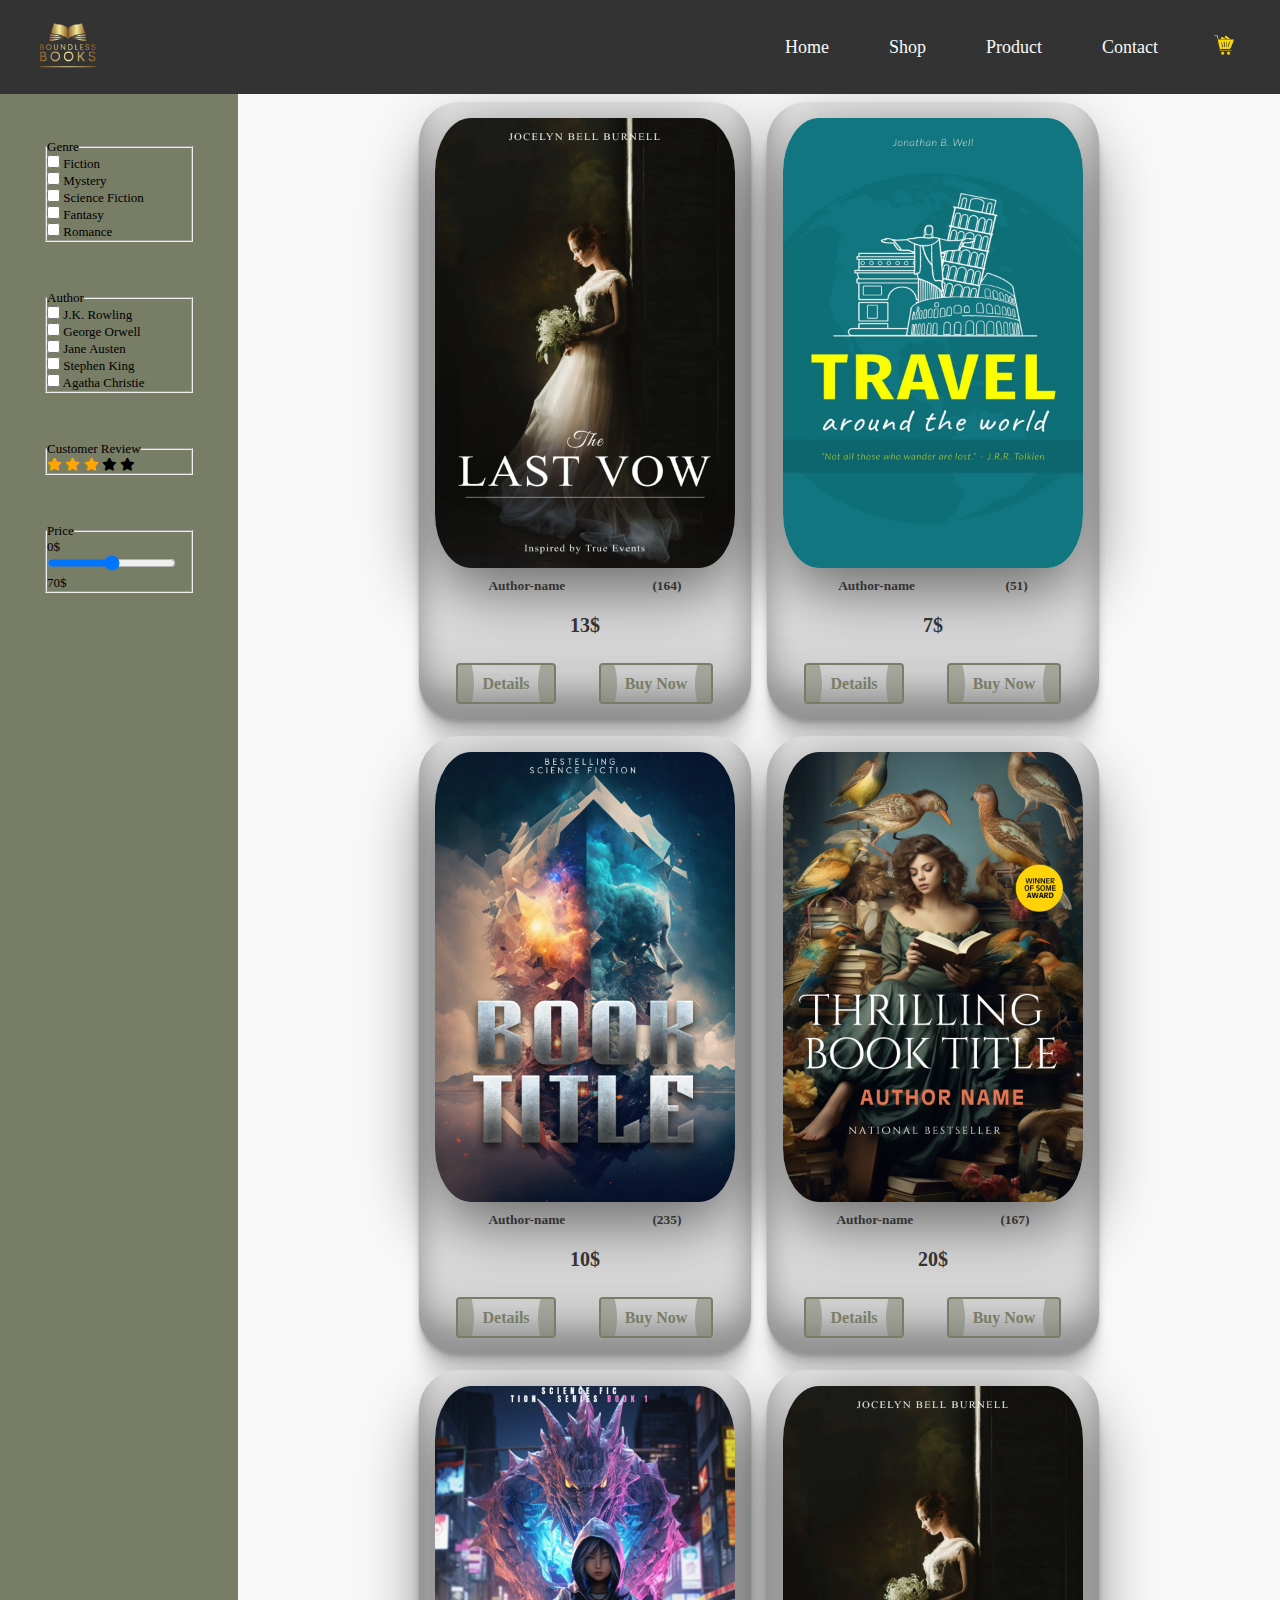
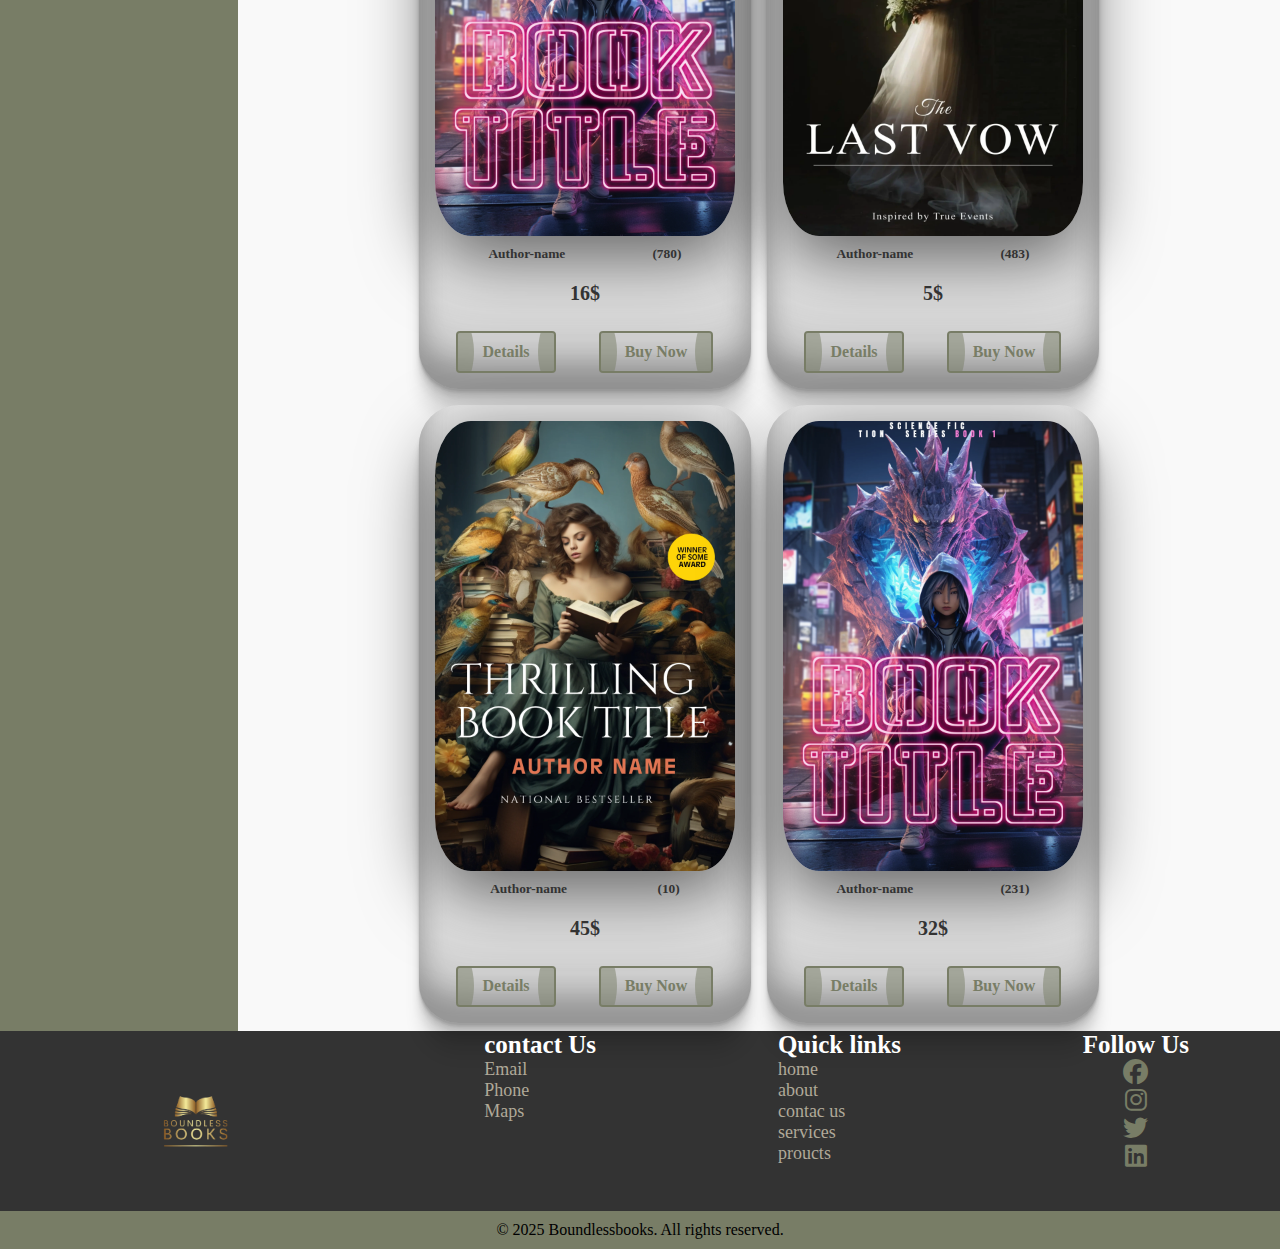
<file: index.html>
<!DOCTYPE html>
<html lang="en">
<head>
    <meta charset="UTF-8">
    <meta name="viewport" content="width=device-width, initial-scale=1.0">
    <link rel="stylesheet" href="/header/header.css">
    <link rel="stylesheet" href="/product/product.css">
    <link rel="stylesheet" href="/footer/footer.css">
    <link rel="stylesheet" href="https://cdnjs.cloudflare.com/ajax/libs/font-awesome/4.7.0/css/font-awesome.min.css">
    <link rel="stylesheet" href="https://cdnjs.cloudflare.com/ajax/libs/font-awesome/6.7.2/css/all.min.css" integrity="sha512-Evv84Mr4kqVGRNSgIGL/F/aIDqQb7xQ2vcrdIwxfjThSH8CSR7PBEakCr51Ck+w+/U6swU2Im1vVX0SVk9ABhg==" crossorigin="anonymous" referrerpolicy="no-referrer" />
    <title>boundless books</title>

</head>

<body>
    <nav class="navbar">
        <div class="logo"><img src="/assets/images/logo.png" alt="logo" height="70px"></div>
        <input type="checkbox" id="menu-toggle" class="menu-toggle">
        <label for="menu-toggle" class="menu-label">
            <span class="menu-icon">☰</span>
            <span class="close-icon">✕</span>
        </label>
        <ul class="nav-links">
            <li><a href="#">Home</a></li>
            <li><a href="#">Shop</a></li>
            <li><a href="#">Product</a></li>
            <li><a href="#">Contact</a></li>
            <li>
                <button class="cart-btn">
                    <img src="/assets/images/cart_8728648.png" alt="Cart">
                </button>
            </li>
        </ul>
    </nav>
    <div class="products">
        <input type="checkbox" id="toggle-aside" hidden>
        <aside id="all-filters">
            <label for="toggle-aside" class="close-button">X</label>
            <!--Genre filter-->
            <div class="filter">
                <fieldset>
                    <legend>Genre</legend>
                    <input type="checkbox" id="genre-fiction" name="genre" value="Fiction">
                    <label for="genre-fiction">Fiction</label><br>
                    <input type="checkbox" id="genre-mystery" name="genre" value="Mystery">
                    <label for="genre-mystery">Mystery</label><br>
                    <input type="checkbox" id="genre-scifi" name="genre" value="Science Fiction">
                    <label for="genre-scifi">Science Fiction</label><br>
                    <input type="checkbox" id="genre-fantasy" name="genre" value="Fantasy">
                    <label for="genre-fantasy">Fantasy</label><br>
                    <input type="checkbox" id="genre-romance" name="genre" value="Romance">
                    <label for="genre-romance">Romance</label><br>
                </fieldset>
            </div>

            <!--Author filter-->
            <div class="filter">
                <fieldset>
                    <legend>Author</legend>
                    <input type="checkbox" id="author-jkrowling" name="author" value="J.K. Rowling">
                    <label for="author-jkrowling">J.K. Rowling</label><br>
                    <input type="checkbox" id="author-georgeorwell" name="author" value="George Orwell">
                    <label for="author-georgeorwell">George Orwell</label><br>
                    <input type="checkbox" id="author-janeausten" name="author" value="Jane Austen">
                    <label for="author-janeausten">Jane Austen</label><br>
                    <input type="checkbox" id="author-stephenking" name="author" value="Stephen King">
                    <label for="author-stephenking">Stephen King</label><br>
                    <input type="checkbox" id="author-agathachristie" name="author" value="Agatha Christie">
                    <label for="author-agathachristie">Agatha Christie</label><br>
                </fieldset>
            </div>

            <!--Customer review filter-->
            <div class="filter">
                <fieldset>
                    <legend>Customer Review</legend>
                    <span class="fa fa-star checked"></span>
                    <span class="fa fa-star checked"></span>
                    <span class="fa fa-star checked"></span>
                    <span class="fa fa-star"></span>
                    <span class="fa fa-star"></span>
                </fieldset>
            </div>

            <!--Price filter-->
            <div class="filter">
                <fieldset>
                    <legend>Price</legend>
                    <label for="price-range">0$</label>
                    <input type="range" id="price-range" name="price-range" min="0" max="70" value="35">
                    <output for="price-range" id="price-output">70$</output>
                </fieldset>
            </div>
            <button id="apply-filter">Apply Filters</button>

        </aside>
        <main>
            <label for="toggle-aside" class="filter-button">Filter</label>
            <section class="all-cards">
                <!-- Card 1 -->
                <div class="card">
                    <div class="flip-card">
                        <div class="flip-card-front">
                            <img src="../assets/images/book1.webp" alt="book cover">
                        </div>
                        <div class="flip-card-back">
                            <p class="book-summary">Lorem ipsum dolor sit amet consectetur adipisicing elit. Consectetur dolore incidunt, nostrum quis temporibus a repellendus minus natus dicta, aliquid at ut amet optio, aut rerum ipsa blanditiis necessitatibus possimus?</p>
                        </div>
                    </div>
                    <div class="author-purchase">
                        <h6>Author-name</h6>
                        <h6>(164)</h6>
                    </div>
                    <h5 class="author-purchase">13$</h5>
                    <div class="info-shop-btn">
                        <button>Details</button>
                        <button>Buy Now</button>
                    </div>
                </div>

                <!-- Card 2 -->
                <div class="card">
                    <div class="flip-card">
                        <div class="flip-card-front">
                            <img src="../assets/images/book2.webp" alt="book cover">
                        </div>
                        <div class="flip-card-back">
                            <p class="book-summary">Lorem ipsum dolor sit amet consectetur adipisicing elit. Ea ipsum aperiam qui dolor nobis aspernatur distinctio quas cumque laboriosam placeat. Explicabo dolore ipsam obcaecati consequuntur beatae dolores atque odit modi.</p>
                        </div>
                    </div>
                    <div class="author-purchase">
                        <h6>Author-name</h6>
                        <h6>(51)</h6>
                    </div>
                    <h5 class="author-purchase">7$</h5>
                    <div class="info-shop-btn">
                        <button>Details</button>
                        <button>Buy Now</button>
                    </div>
                </div>

                <!-- Card 3 -->
                <div class="card">
                    <div class="flip-card">
                        <div class="flip-card-front">
                            <img src="../assets/images/book3.webp" alt="book cover">
                        </div>
                        <div class="flip-card-back">
                            <p class="book-summary">Lorem ipsum dolor sit, amet consectetur adipisicing elit. Maxime soluta voluptate animi quia voluptatibus adipisci earum provident necessitatibus aliquam ducimus iusto atque sed quod aperiam numquam error, incidunt in minima.</p>
                        </div>
                    </div>
                    <div class="author-purchase">
                        <h6>Author-name</h6>
                        <h6>(235)</h6>
                    </div>
                    <h5 class="author-purchase">10$</h5>
                    <div class="info-shop-btn">
                        <button>Details</button>
                        <button>Buy Now</button>
                    </div>
                </div>

                <!-- Card 4 -->
                <div class="card">
                    <div class="flip-card">
                        <div class="flip-card-front">
                            <img src="../assets/images/book4.webp" alt="book cover">
                        </div>
                        <div class="flip-card-back">
                            <p class="book-summary">Lorem, ipsum dolor sit amet consectetur adipisicing elit. Ad velit quia, quibusdam harum voluptate porro reiciendis beatae natus assumenda maxime, consequuntur fugit dicta accusamus, optio rem. Ea necessitatibus voluptatibus deleniti.</p>
                        </div>
                    </div>
                    <div class="author-purchase">
                        <h6>Author-name</h6>
                        <h6>(167)</h6>
                    </div>
                    <h5 class="author-purchase">20$</h5>
                    <div class="info-shop-btn">
                        <button>Details</button>
                        <button>Buy Now</button>
                    </div>
                </div>

                <!-- Card 5 -->
                <div class="card">
                    <div class="flip-card">
                        <div class="flip-card-front">
                            <img src="../assets/images/book5.webp" alt="book cover">
                        </div>
                        <div class="flip-card-back">
                            <p class="book-summary">Lorem ipsum dolor sit amet consectetur adipisicing elit. Veniam dolorum aliquam dolores, rerum quo nemo quos tempore, ea maiores natus dolorem? Laudantium necessitatibus veniam facilis cum alias delectus hic suscipit?</p>
                        </div>
                    </div>
                    <div class="author-purchase">
                        <h6>Author-name</h6>
                        <h6>(780)</h6>
                    </div>
                    <h5 class="author-purchase">16$</h5>
                    <div class="info-shop-btn">
                        <button>Details</button>
                        <button>Buy Now</button>
                    </div>
                </div>

                <!-- Card 6 -->
                <div class="card">
                    <div class="flip-card">
                        <div class="flip-card-front">
                            <img src="../assets/images/book1.webp" alt="book cover">
                        </div>
                        <div class="flip-card-back">
                            <p class="book-summary">Lorem ipsum dolor, sit amet consectetur adipisicing elit. Non excepturi qui ea nam unde expedita facilis quae. Ipsa sit velit qui rerum odit harum libero dicta nihil culpa consectetur. Sint.</p>
                        </div>
                    </div>
                    <div class="author-purchase">
                        <h6>Author-name</h6>
                        <h6>(483)</h6>
                    </div>
                    <h5 class="author-purchase">5$</h5>
                    <div class="info-shop-btn">
                        <button>Details</button>
                        <button>Buy Now</button>
                    </div>
                </div>

                <!-- Card 7 -->
                <div class="card">
                    <div class="flip-card">
                        <div class="flip-card-front">
                            <img src="../assets/images/book4.webp" alt="book cover">
                        </div>
                        <div class="flip-card-back">
                            <p class="book-summary">Lorem ipsum dolor sit amet consectetur, adipisicing elit. Perspiciatis dicta deleniti praesentium assumenda a! Reiciendis, laudantium vero esse aliquid molestiae voluptatibus atque necessitatibus eos nam aut ut facilis. Cupiditate, voluptate.</p>
                        </div>
                    </div>
                    <div class="author-purchase">
                        <h6>Author-name</h6>
                        <h6>(10)</h6>
                    </div>
                    <h5 class="author-purchase">45$</h5>
                    <div class="info-shop-btn">
                        <button>Details</button>
                        <button>Buy Now</button>
                    </div>
                </div>

                <!-- Card 8 -->
                <div class="card">
                    <div class="flip-card">
                        <div class="flip-card-front">
                            <img src="../assets/images/book5.webp" alt="book cover">
                        </div>
                        <div class="flip-card-back">
                            <p class="book-summary">Lorem ipsum dolor sit amet consectetur adipisicing elit. Tempore esse, quibusdam totam ex minima neque voluptatem ipsam ad natus corrupti eveniet hic quo aliquid architecto a iusto. Aliquid, adipisci reiciendis!</p>
                        </div>
                    </div>
                    <div class="author-purchase">
                        <h6>Author-name</h6>
                        <h6>(231)</h6>
                    </div>
                    <h5 class="author-purchase">32$</h5>
                    <div class="info-shop-btn">
                        <button>Details</button>
                        <button>Buy Now</button>
                    </div>
                </div>
            </section>
        </main>
    </div>
    <footer>
        <div class="container">
            <img src="../assets/images/logo.png" height="80px" style="padding: 50px;">  
            <div class="contact">
                <h3>contact Us</h3>
            <ul>
                <li><a href="Boundlessbooks@gmail.com">Email</a></li>
                <li> <a href="+212528636954">Phone</a></li>
                <li> <a href="https://maps.app.goo.gl/GS3eXfWjDz21aX4X7">Maps</a></li>
            </ul>
              
            </div>
            <div class="footer-Nav">
                <h3>Quick links</h3>
             <ul>
                 <li><a href="">home</a></li>
                 <li><a href="">about</a></li>
                 <li><a href="">contac us</a> </li>
                 <li><a href="">services</a></li>
                 <li><a href="">proucts</a></li>
             </ul>
            </div>
    
            <div class="social-icons">
                
                <h3>Follow Us</h3>
                <ul class="icons">
                    <li><a href="www.facebook.com"> <i class="fa-brands fa-facebook"></i></a></li>
                    <li> <a href="www.istagram.co "> <i class="fa-brands fa-instagram "></i></a></li>
                    <li><a href="www.twiter.com "> <i class="fa-brands fa-twitter "></i></a></li>
                    <li><a href="www.linkdin.com "> <i class="fa-brands fa-linkedin "></i></a></li>
                </ul>
             
            </div>
         </div>
         <div class="bottom-bar">
            <p>&copy; 2025 Boundlessbooks. All rights reserved.</p>
        </div>
    </footer>    
</body>
</html>
</file>
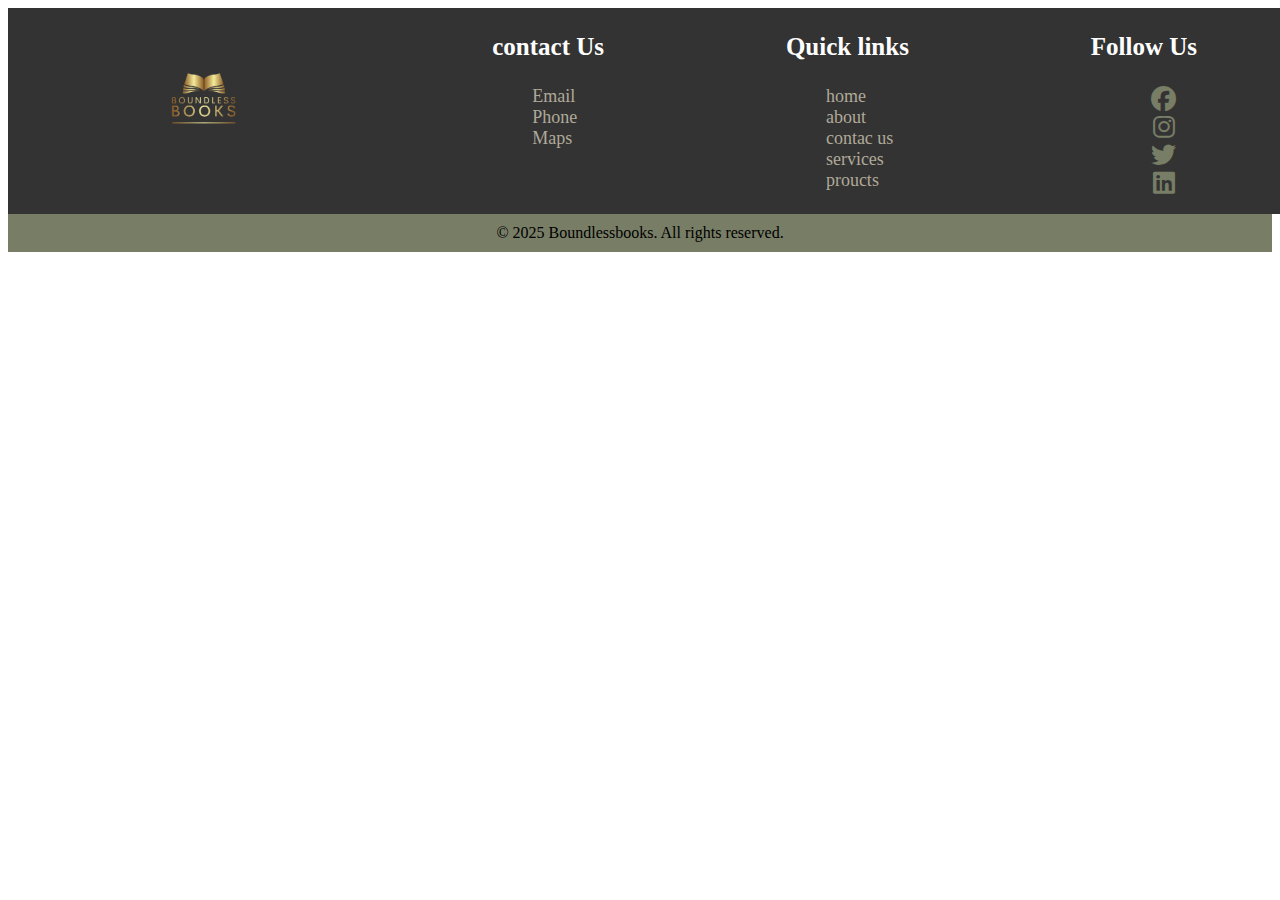
<file: footer/footer.html>
<!DOCTYPE html>
<html lang="en">
<head>
    <meta charset="UTF-8">
    <meta name="viewport" content="width=device-width, initial-scale=1.0">
    <link rel="stylesheet" href="footer.css">
    <link rel="stylesheet" href="https://cdnjs.cloudflare.com/ajax/libs/font-awesome/6.7.2/css/all.min.css" integrity="sha512-Evv84Mr4kqVGRNSgIGL/F/aIDqQb7xQ2vcrdIwxfjThSH8CSR7PBEakCr51Ck+w+/U6swU2Im1vVX0SVk9ABhg==" crossorigin="anonymous" referrerpolicy="no-referrer" />
    <title>Document</title>
</head>
<body>
<footer>
   
    <div class="container">
        <img src="../assets/images/logo.png" height="80px" style="padding: 50px;">

        <div class="contact">
            <h3>contact Us</h3>
        <ul>
            <li><a href="Boundlessbooks@gmail.com">Email</a></li>
            <li> <a href="+212528636954">Phone</a></li>
            <li> <a href="https://maps.app.goo.gl/GS3eXfWjDz21aX4X7">Maps</a></li>
        </ul>
          
        </div>
        <div class="footer-Nav">
            <h3>Quick links</h3>
         <ul>
             <li><a href="">home</a></li>
             <li><a href="">about</a></li>
             <li><a href="">contac us</a> </li>
             <li><a href="">services</a></li>
             <li><a href="">proucts</a></li>
         </ul>
        </div>

        <div class="social-icons">
            
            <h3>Follow Us</h3>
            <ul class="icons">
                <li><a href="www.facebook.com"> <i class="fa-brands fa-facebook"></i></a></li>
                <li> <a href="www.istagram.co "> <i class="fa-brands fa-instagram "></i></a></li>
                <li><a href="www.twiter.com "> <i class="fa-brands fa-twitter "></i></a></li>
                <li><a href="www.linkdin.com "> <i class="fa-brands fa-linkedin "></i></a></li>
            </ul>
         
        </div>
     </div>
     <div class="bottom-bar">
        <p>&copy; 2025 Boundlessbooks. All rights reserved.</p>
    </div>
</footer>
</body>
</html>
</file>
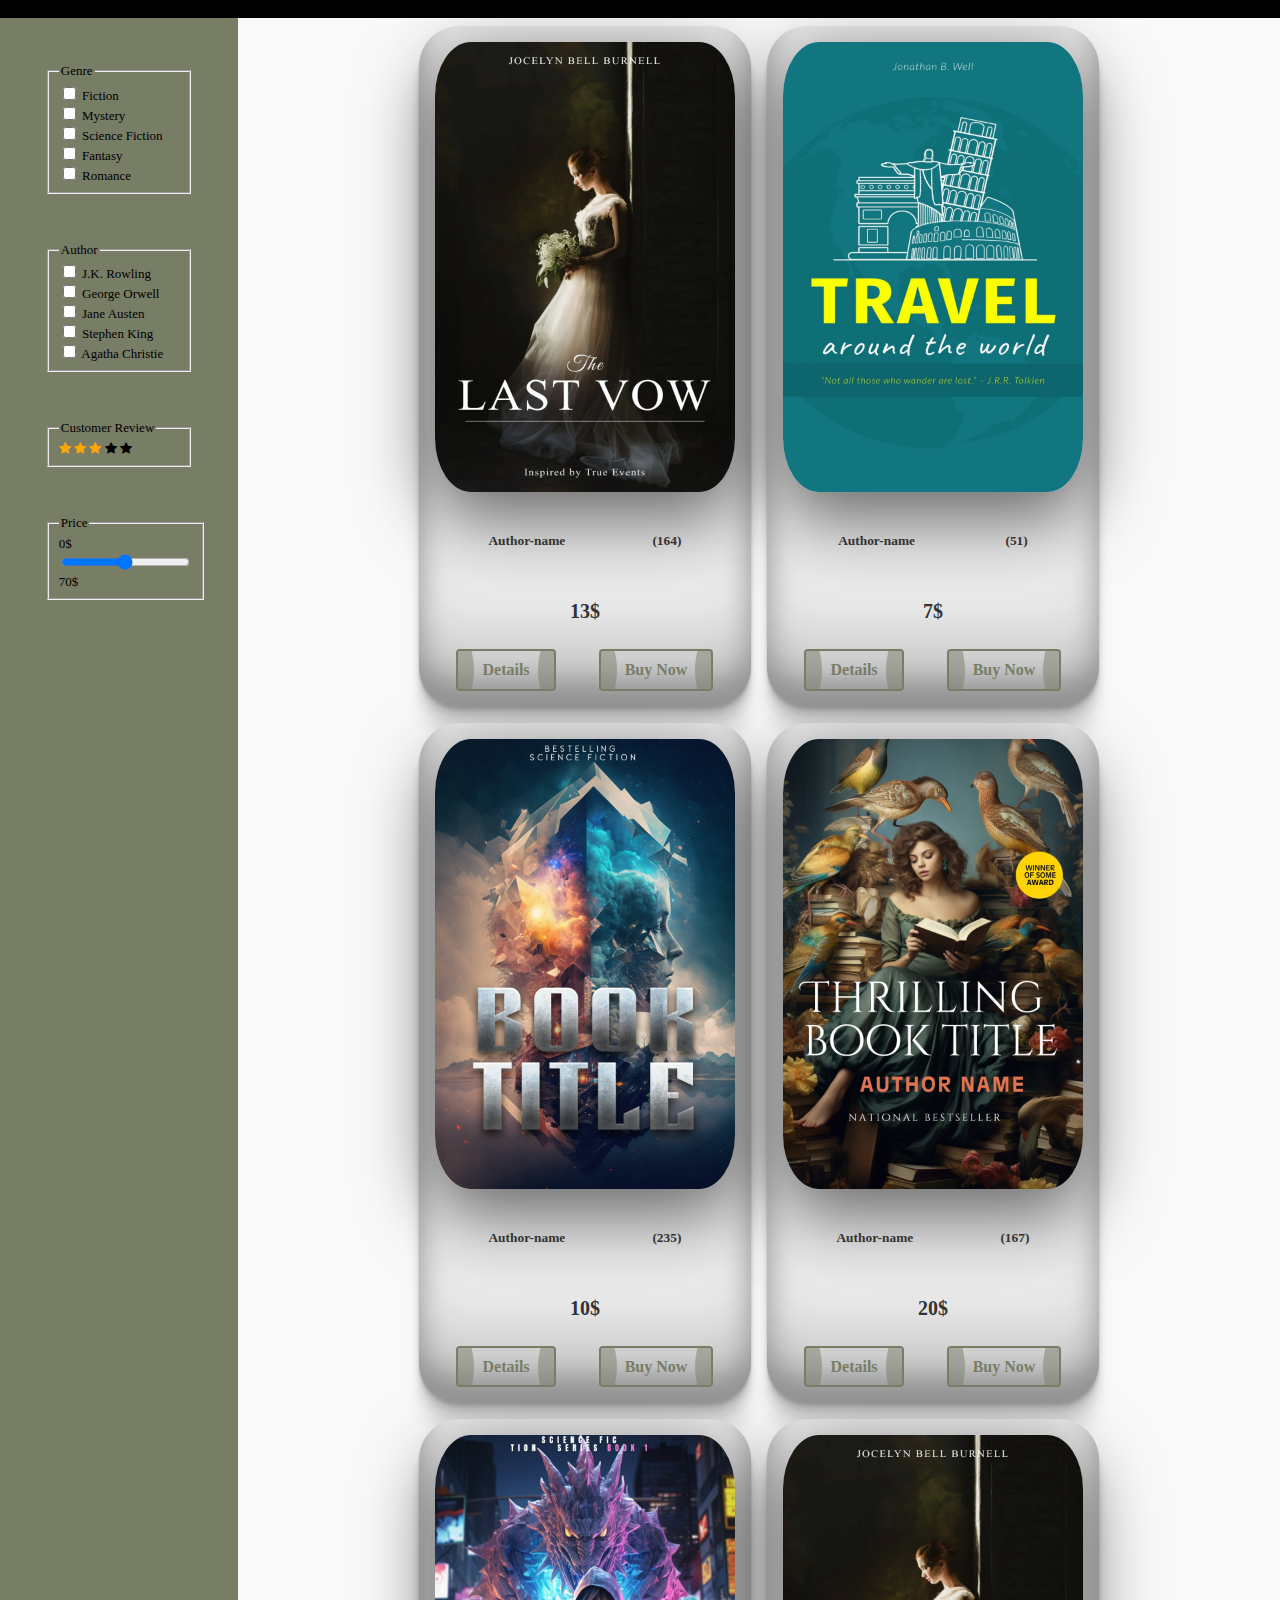
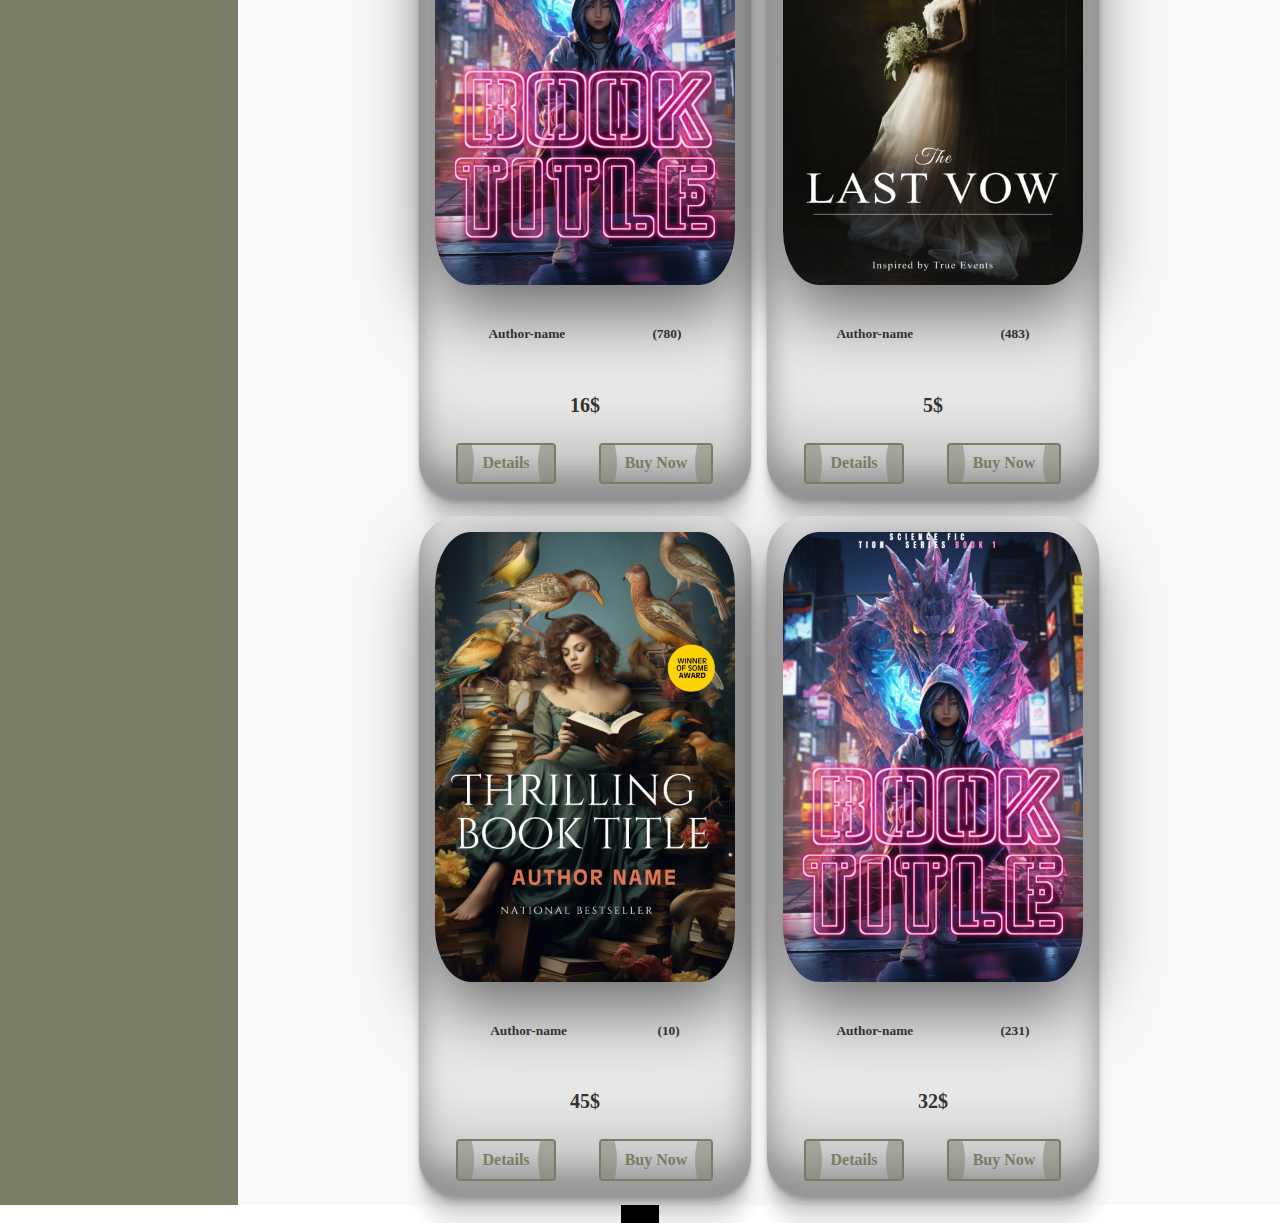
<file: product/product.html>
<!DOCTYPE html>
<html lang="en">

<head>
    <meta charset="UTF-8">
    <meta name="viewport" content="width=device-width, initial-scale=1.0">
    <title>Product</title>
    <link rel="stylesheet" href="product.css">
    <link rel="stylesheet" href="https://cdnjs.cloudflare.com/ajax/libs/font-awesome/4.7.0/css/font-awesome.min.css">
</head>

<body>
    <header>header</header>
    <!--developing main content relation to the products-->
    <div class="products">
        <input type="checkbox" id="toggle-aside" hidden>
        <aside id="all-filters">
            <label for="toggle-aside" class="close-button">X</label>
            <!--Genre filter-->
            <div class="filter">
                <fieldset>
                    <legend>Genre</legend>
                    <input type="checkbox" id="genre-fiction" name="genre" value="Fiction">
                    <label for="genre-fiction">Fiction</label><br>
                    <input type="checkbox" id="genre-mystery" name="genre" value="Mystery">
                    <label for="genre-mystery">Mystery</label><br>
                    <input type="checkbox" id="genre-scifi" name="genre" value="Science Fiction">
                    <label for="genre-scifi">Science Fiction</label><br>
                    <input type="checkbox" id="genre-fantasy" name="genre" value="Fantasy">
                    <label for="genre-fantasy">Fantasy</label><br>
                    <input type="checkbox" id="genre-romance" name="genre" value="Romance">
                    <label for="genre-romance">Romance</label><br>
                </fieldset>
            </div>

            <!--Author filter-->
            <div class="filter">
                <fieldset>
                    <legend>Author</legend>
                    <input type="checkbox" id="author-jkrowling" name="author" value="J.K. Rowling">
                    <label for="author-jkrowling">J.K. Rowling</label><br>
                    <input type="checkbox" id="author-georgeorwell" name="author" value="George Orwell">
                    <label for="author-georgeorwell">George Orwell</label><br>
                    <input type="checkbox" id="author-janeausten" name="author" value="Jane Austen">
                    <label for="author-janeausten">Jane Austen</label><br>
                    <input type="checkbox" id="author-stephenking" name="author" value="Stephen King">
                    <label for="author-stephenking">Stephen King</label><br>
                    <input type="checkbox" id="author-agathachristie" name="author" value="Agatha Christie">
                    <label for="author-agathachristie">Agatha Christie</label><br>
                </fieldset>
            </div>

            <!--Customer review filter-->
            <div class="filter">
                <fieldset>
                    <legend>Customer Review</legend>
                    <span class="fa fa-star checked"></span>
                    <span class="fa fa-star checked"></span>
                    <span class="fa fa-star checked"></span>
                    <span class="fa fa-star"></span>
                    <span class="fa fa-star"></span>
                </fieldset>
            </div>

            <!--Price filter-->
            <div class="filter">
                <fieldset>
                    <legend>Price</legend>
                    <label for="price-range">0$</label>
                    <input type="range" id="price-range" name="price-range" min="0" max="70" value="35">
                    <output for="price-range" id="price-output">70$</output>
                </fieldset>
            </div>
            <button id="apply-filter">Apply Filters</button>

        </aside>
        <main>
            <label for="toggle-aside" class="filter-button">Filter</label>
            <section class="all-cards">
                <!-- Card 1 -->
                <div class="card">
                    <div class="flip-card">
                        <div class="flip-card-front">
                            <img src="../assets/images/book1.webp" alt="book cover">
                        </div>
                        <div class="flip-card-back">
                            <p class="book-summary">Lorem ipsum dolor sit amet consectetur adipisicing elit. Consectetur dolore incidunt, nostrum quis temporibus a repellendus minus natus dicta, aliquid at ut amet optio, aut rerum ipsa blanditiis necessitatibus possimus?</p>
                        </div>
                    </div>
                    <div class="author-purchase">
                        <h6>Author-name</h6>
                        <h6>(164)</h6>
                    </div>
                    <h5 class="author-purchase">13$</h5>
                    <div class="info-shop-btn">
                        <button>Details</button>
                        <button>Buy Now</button>
                    </div>
                </div>

                <!-- Card 2 -->
                <div class="card">
                    <div class="flip-card">
                        <div class="flip-card-front">
                            <img src="../assets/images/book2.webp" alt="book cover">
                        </div>
                        <div class="flip-card-back">
                            <p class="book-summary">Lorem ipsum dolor sit amet consectetur adipisicing elit. Ea ipsum aperiam qui dolor nobis aspernatur distinctio quas cumque laboriosam placeat. Explicabo dolore ipsam obcaecati consequuntur beatae dolores atque odit modi.</p>
                        </div>
                    </div>
                    <div class="author-purchase">
                        <h6>Author-name</h6>
                        <h6>(51)</h6>
                    </div>
                    <h5 class="author-purchase">7$</h5>
                    <div class="info-shop-btn">
                        <button>Details</button>
                        <button>Buy Now</button>
                    </div>
                </div>

                <!-- Card 3 -->
                <div class="card">
                    <div class="flip-card">
                        <div class="flip-card-front">
                            <img src="../assets/images/book3.webp" alt="book cover">
                        </div>
                        <div class="flip-card-back">
                            <p class="book-summary">Lorem ipsum dolor sit, amet consectetur adipisicing elit. Maxime soluta voluptate animi quia voluptatibus adipisci earum provident necessitatibus aliquam ducimus iusto atque sed quod aperiam numquam error, incidunt in minima.</p>
                        </div>
                    </div>
                    <div class="author-purchase">
                        <h6>Author-name</h6>
                        <h6>(235)</h6>
                    </div>
                    <h5 class="author-purchase">10$</h5>
                    <div class="info-shop-btn">
                        <button>Details</button>
                        <button>Buy Now</button>
                    </div>
                </div>

                <!-- Card 4 -->
                <div class="card">
                    <div class="flip-card">
                        <div class="flip-card-front">
                            <img src="../assets/images/book4.webp" alt="book cover">
                        </div>
                        <div class="flip-card-back">
                            <p class="book-summary">Lorem, ipsum dolor sit amet consectetur adipisicing elit. Ad velit quia, quibusdam harum voluptate porro reiciendis beatae natus assumenda maxime, consequuntur fugit dicta accusamus, optio rem. Ea necessitatibus voluptatibus deleniti.</p>
                        </div>
                    </div>
                    <div class="author-purchase">
                        <h6>Author-name</h6>
                        <h6>(167)</h6>
                    </div>
                    <h5 class="author-purchase">20$</h5>
                    <div class="info-shop-btn">
                        <button>Details</button>
                        <button>Buy Now</button>
                    </div>
                </div>

                <!-- Card 5 -->
                <div class="card">
                    <div class="flip-card">
                        <div class="flip-card-front">
                            <img src="../assets/images/book5.webp" alt="book cover">
                        </div>
                        <div class="flip-card-back">
                            <p class="book-summary">Lorem ipsum dolor sit amet consectetur adipisicing elit. Veniam dolorum aliquam dolores, rerum quo nemo quos tempore, ea maiores natus dolorem? Laudantium necessitatibus veniam facilis cum alias delectus hic suscipit?</p>
                        </div>
                    </div>
                    <div class="author-purchase">
                        <h6>Author-name</h6>
                        <h6>(780)</h6>
                    </div>
                    <h5 class="author-purchase">16$</h5>
                    <div class="info-shop-btn">
                        <button>Details</button>
                        <button>Buy Now</button>
                    </div>
                </div>

                <!-- Card 6 -->
                <div class="card">
                    <div class="flip-card">
                        <div class="flip-card-front">
                            <img src="../assets/images/book1.webp" alt="book cover">
                        </div>
                        <div class="flip-card-back">
                            <p class="book-summary">Lorem ipsum dolor, sit amet consectetur adipisicing elit. Non excepturi qui ea nam unde expedita facilis quae. Ipsa sit velit qui rerum odit harum libero dicta nihil culpa consectetur. Sint.</p>
                        </div>
                    </div>
                    <div class="author-purchase">
                        <h6>Author-name</h6>
                        <h6>(483)</h6>
                    </div>
                    <h5 class="author-purchase">5$</h5>
                    <div class="info-shop-btn">
                        <button>Details</button>
                        <button>Buy Now</button>
                    </div>
                </div>

                <!-- Card 7 -->
                <div class="card">
                    <div class="flip-card">
                        <div class="flip-card-front">
                            <img src="../assets/images/book4.webp" alt="book cover">
                        </div>
                        <div class="flip-card-back">
                            <p class="book-summary">Lorem ipsum dolor sit amet consectetur, adipisicing elit. Perspiciatis dicta deleniti praesentium assumenda a! Reiciendis, laudantium vero esse aliquid molestiae voluptatibus atque necessitatibus eos nam aut ut facilis. Cupiditate, voluptate.</p>
                        </div>
                    </div>
                    <div class="author-purchase">
                        <h6>Author-name</h6>
                        <h6>(10)</h6>
                    </div>
                    <h5 class="author-purchase">45$</h5>
                    <div class="info-shop-btn">
                        <button>Details</button>
                        <button>Buy Now</button>
                    </div>
                </div>

                <!-- Card 8 -->
                <div class="card">
                    <div class="flip-card">
                        <div class="flip-card-front">
                            <img src="../assets/images/book5.webp" alt="book cover">
                        </div>
                        <div class="flip-card-back">
                            <p class="book-summary">Lorem ipsum dolor sit amet consectetur adipisicing elit. Tempore esse, quibusdam totam ex minima neque voluptatem ipsam ad natus corrupti eveniet hic quo aliquid architecto a iusto. Aliquid, adipisci reiciendis!</p>
                        </div>
                    </div>
                    <div class="author-purchase">
                        <h6>Author-name</h6>
                        <h6>(231)</h6>
                    </div>
                    <h5 class="author-purchase">32$</h5>
                    <div class="info-shop-btn">
                        <button>Details</button>
                        <button>Buy Now</button>
                    </div>
                </div>
            </section>
        </main>
    </div>
    <footer>footer</footer>
</body>

</html>
</file>
<file: header/header.css>
*{
    margin: 0;
    padding: 0;
}
header {
    font-family: Georgia, 'Times New Roman', Times, serif;
    margin: 0;
    padding: 0;

}
.navbar {
    display: flex;
    justify-content: space-between;
    align-items: center;
    background: #333333;
    padding: 10px 20px ;
    position: relative;
}

.menu-toggle {
    display: none;
}
.menu-label {
    font-size: 24px;
    color: #F9F9F9;
    background: none;
    border: none;
    cursor: pointer;
    display: block;
}
.menu-icon {
    display: block;
}
.close-icon {
    display: none;
}
.menu-toggle:checked + .menu-label .menu-icon {
    display: none;
}
.menu-toggle:checked + .menu-label .close-icon {
    display: block;
}
.nav-links {
    display: none;
    flex-direction: column;
    background: #EAEAEA;
    padding: 10px 0;
    text-align: center;
    position: absolute;
    top: 90px;
    left: 0;
    width: 100%;
   
    
}
.nav-links  li {
    padding: 10px 0;
    list-style: none;
} 
.nav-links a {
    color:#333333;
    text-decoration: none;
    font-size: 18px;
    padding: 10px 20px;
     
}
.nav-links a:hover {
    color: #F9F9F9;
    background-color: #787D66;
}
.cart-btn {
    background: none;
    border: none;
    cursor: pointer;
}
.cart-btn img {
    width: 20px;
}
.menu-toggle:checked ~ .nav-links {
    display: flex;
}
button {
    background: #787D66;
    padding: 8px 16px;
    border: none;
    cursor: pointer;
    font-size: 16px;
    border-radius: 4px;
}
button:hover {
    background: #787D66;

}

@media (min-width: 768px) {
    .menu-label {
        display: none;
    }
    .nav-links {
        display: flex;
        flex-direction: row;
        align-items: center;
        position: static;
        background: none;
        width: auto;
        padding: 0;
    }
    .nav-links li {
        margin: 0 10px;
    }
    .nav-links a {
        color: #F9F9F9;
    }
}
</file>
<file: product/product.css>
/* Mobile-first styles */

body {
  padding: 0;
  margin: 0;
  header {
    background-color: aqua;
  }
  .products {
    background-color: #f9f9f9;
    #all-filters {
      display: none;
      position: fixed;
      top: 0;
      left: 0;
      height: 100%;
      width: 100%;
      z-index: 1000;
      overflow-y: auto;
      box-sizing: border-box;
      padding: 1em;
      background-color: #787d66;
      .close-button {
        display: block;
        text-align: right;
        font-size: 15px;
        cursor: pointer;
      }
      .filter {
        margin: 1rem;
        padding: 1rem;
        fieldset {
          .checked {
            color: orange;
          }
        }
      }
      #apply-filter {
        display: none;
      }
    }
    #toggle-aside:checked ~ #all-filters {
      display: block;
    }
    main {
      .filter-button {
        display: block;
        position: fixed;
        bottom: 20px;
        right: 20px;
        padding: 10px 20px;
        background-color: #007bff;
        color: white;
        border: none;
        border-radius: 5px;
        z-index: 1001;
        cursor: pointer;
      }
      .all-cards {
        color: #333333;
        display: flex;
        flex-wrap: wrap;
        justify-content: center;
        .card {
          height: auto;
          width: auto;
          margin: 0.5em;
          padding: 1em;
          border-radius: 40px 40px;
          box-shadow: rgba(0, 0, 0, 0.17) 0px -23px 25px 0px inset,
            rgba(0, 0, 0, 0.15) 0px -36px 30px 0px inset,
            rgba(0, 0, 0, 0.1) 0px -79px 40px 0px inset,
            rgba(0, 0, 0, 0.06) 0px 2px 1px, rgba(0, 0, 0, 0.09) 0px 4px 2px,
            rgba(0, 0, 0, 0.09) 0px 8px 4px, rgba(0, 0, 0, 0.09) 0px 16px 8px,
            rgba(0, 0, 0, 0.09) 0px 32px 16px;
          background-color: #eaeaea;
          display: flex;
          flex-direction: column;
          justify-content: center;
          align-items: center;
          .flip-card {
            height: auto;
            .flip-card-front {
              display: flex;
              justify-content: center;
              img {
                border-radius: 12%;
                box-shadow: rgba(0, 0, 0, 0.56) 0px 22px 70px 4px;
                width: 300px;
                height: auto;
                object-fit: cover;
                
              }
            }
            .flip-card-back {
              p {
                display: none;
              }
            }
          }
          .author-purchase {
            width: 100%;
            margin: 0;
            box-sizing: border-box;
            padding: 0.5em;
            font-family: 'Times New Roman', Times, serif;
            font-size: 20px;
            display: flex;
            justify-content: space-around;
          }
          .price {
            font-size: x-large;
          }
          .info-shop-btn {
            width: 100%;
            display: flex;
            justify-content: space-around;
            margin-top: 1rem;

            button {
              all: unset;
              display: flex;
              align-items: center;
              position: relative;
              padding: 0.6em 1.5em;
              border: #787d66 solid 0.15em;
              border-radius: 0.25em;
              color: #787d66;
              font-size: 1em;
              font-weight: 600;
              cursor: pointer;
              overflow: hidden;
              transition: border 300ms, color 300ms;
              user-select: none;

              p {
                z-index: 1;
              }

              &:hover {
                color: #212121;
              }

              &:active {
                border-color: teal;
              }

              &::after,
              &::before {
                content: "";
                position: absolute;
                width: 9em;
                aspect-ratio: 1;
                background-color: #787d66;
                opacity: 50%;
                border-radius: 50%;
                transition: transform 500ms, background-color 300ms;
              }

              &::before {
                left: 0;
                transform: translateX(-8em);
              }

              &::after {
                right: 0;
                transform: translateX(8em);
              }

              &:hover::before {
                transform: translateX(-1em);
              }

              &:hover::after {
                transform: translateX(1em);
              }

              &:active::before,
              &:active::after {
                background-color: teal;
              }
            }
          }
        }
      }
    }
  }
  footer {
    background-color: black;
  }

  /* developing pc's version */
  @media screen and (min-width:769px) {
    padding: 0;
    margin: 0;
    header {
      background-color: black;
    }
    .products {
      display: flex;
      #all-filters {
        font-size: small;
        position: relative;
        display: block;
        z-index: 0;
        overflow-y: hidden;
        width: 37rem;
        height: auto;
        .close-button {
          display: none;
        }
      }
      main {
        .filter-button {
          display: none;
        }
      }
    }
    footer{
      justify-self: center;
    }
  }
}
</file>
<file: footer/footer.css>
.container{
    margin: 0;
    padding: 0;
    font-family:'Times New Roman' ;
    background-color: #333333;
    display: flex;
    justify-content: center;
    justify-content: space-around;
    flex-wrap: wrap;
    width: 100vw;
}
h3{
  font-size: 25px;
  color: white;
}

.contact{

      ul{
        list-style: none;
        li{
          font-size: 18px;
        }
      }
    a{
      text-decoration: none;
      color: #b0a999;
    }
}


.footer-Nav{
  
    ul{
        list-style: none;
        li{
          font-size: 18px;
        }
    }
    a{
      text-decoration: none;
      color: #b0a999;
    }
  
}

 .social-icons{
    text-align: center;

      ul{
        list-style: none;
           li{
            font-size: 25px;
            
           }
           a{
            color: #787d66;
           }
      }
         
 }

 
 .bottom-bar{
    background-color:#787d66;
    margin-bottom: 0;
    padding: 10px;
    text-align: center;


 }
 .bottom-bar p{
  margin: 0;
  padding: 0;
  
 }
 @media screen and (max-width: 480px){
  h3{
    font-size: 20px;
  }
  .icons{
    display: flex;
    flex-direction: row;
  }

 }
</file>
